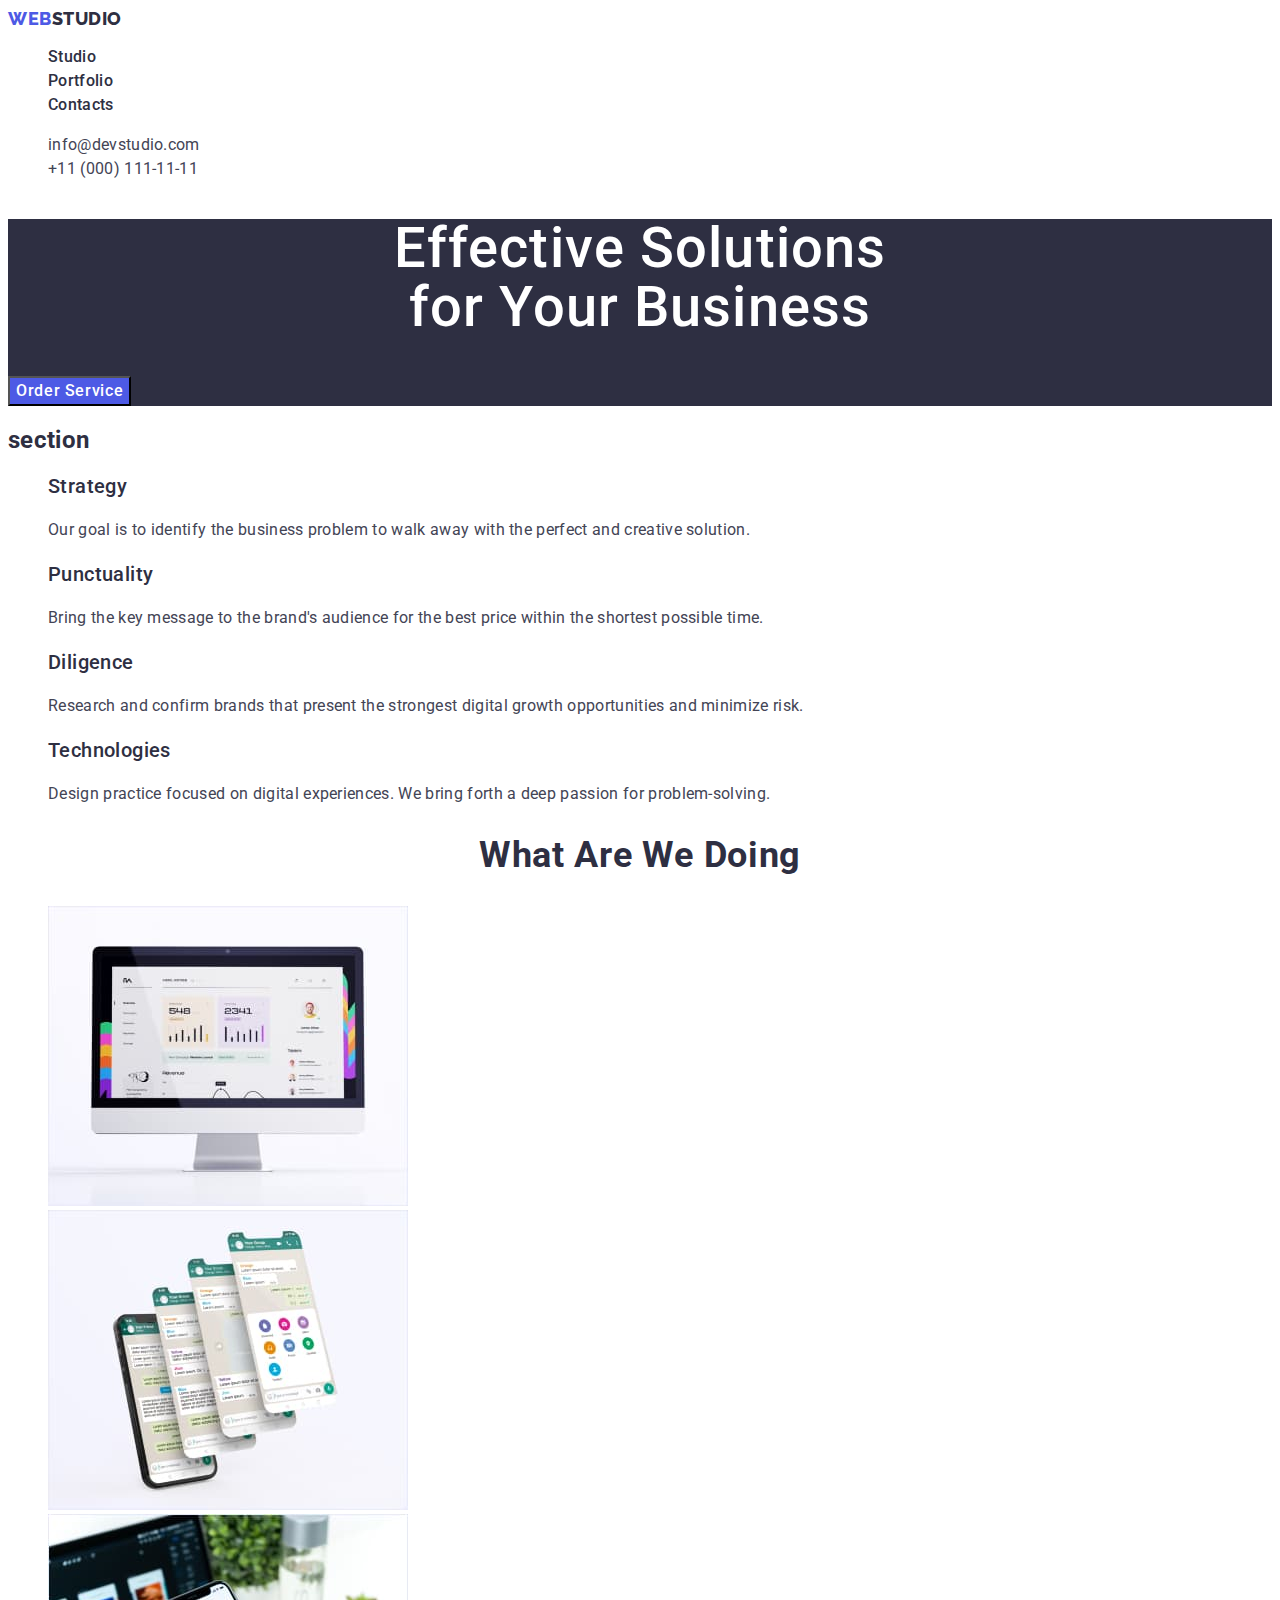
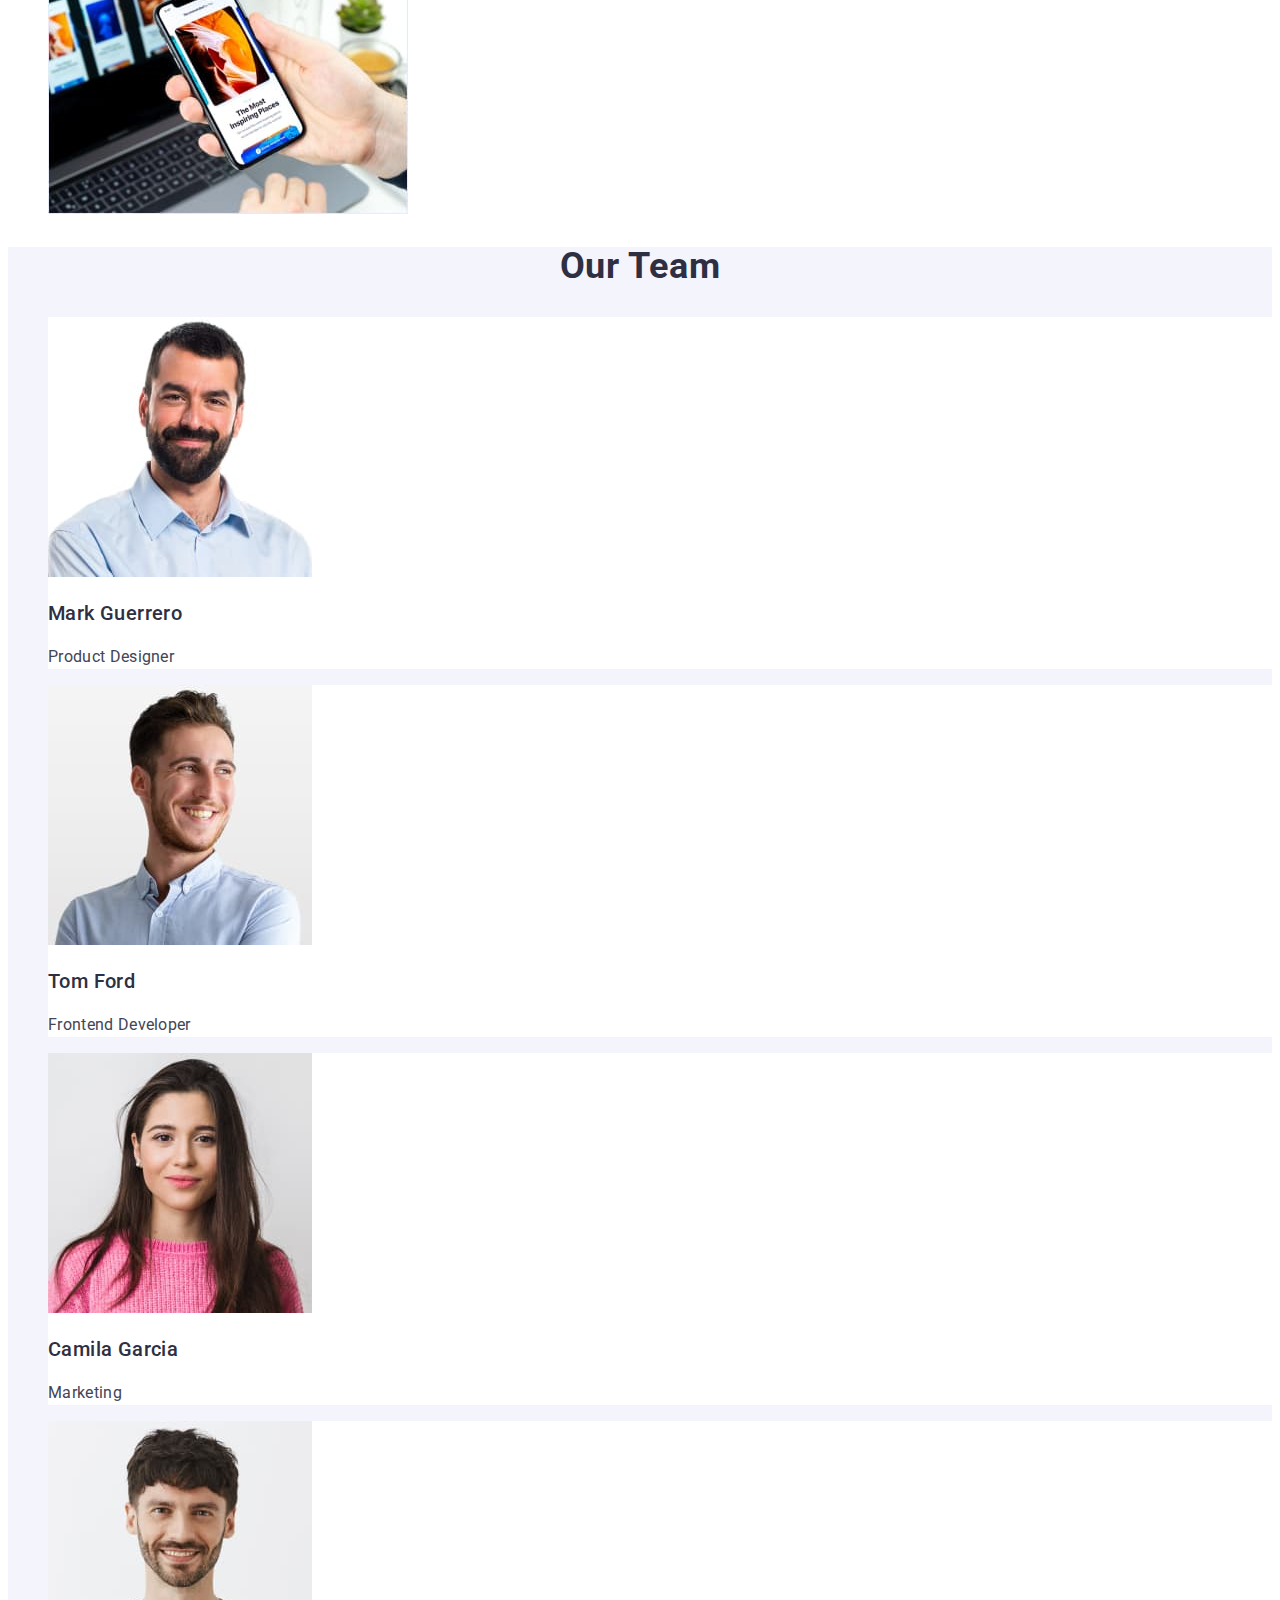
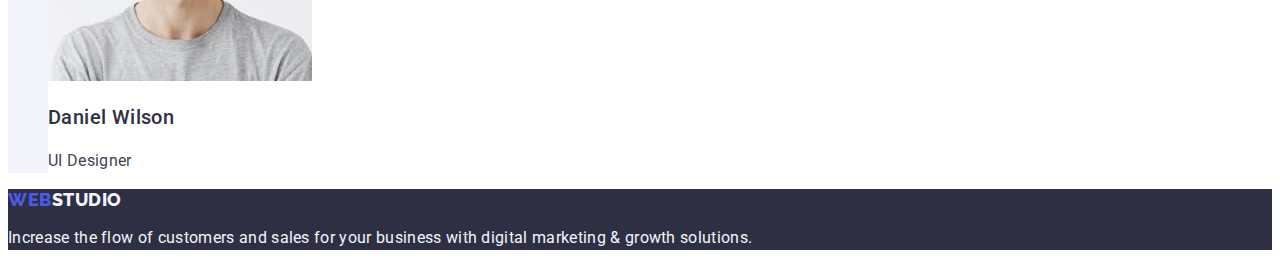
<file: index.html>
<!DOCTYPE html>
<html lang="en">
  <head>
    <meta charset="UTF-8" />
    <meta http-equiv="X-UA-Compatible" content="IE=edge" />
    <meta name="viewport" content="width=device-width, initial-scale=1.0" />

    <title>WebStudio</title>
    <!-- Fonts -->
    <link rel="preconnect" href="https://fonts.googleapis.com" />
    <link rel="preconnect" href="https://fonts.gstatic.com" crossorigin />
    <link
      href="https://fonts.googleapis.com/css2?family=Raleway:wght@800&family=Roboto:wght@400;500;700;900&display=swap"
      rel="stylesheet"
    />
    <!-- Normalize -->
    <link
      href="https://cdn.jsdelivr.net/npm/modern-normalize@2.0.0/modern-normalize.min.css"
    />
    <!-- Custom styles -->
    <link rel="stylesheet" href="./css/styles.css" />
  </head>
  <body class="page">
    <!--Heder-->
    <header class="header">
      <nav class="header-nav">
        <!-- Навігація на інші сторінки -->

        <a class="header-logo link" href="./index.html"
          >Web<span class="accent">Studio</span>
        </a>
        <ul class="header-list list">
          <li class="header-item">
            <a class="header-link link" href="./index.html">Studio</a>
          </li>
          <li class="header-item">
            <a class="header-link link" href="./portfolio.html">Portfolio</a>
          </li>
          <li class="header-item">
            <a class="header-link link" href="">Contacts</a>
          </li>
        </ul>
      </nav>

      <address class="address">
        <ul class="list contact">
          <li>
            <a class="link contact-link" href="mailto:info@devstudio.com"
              >info@devstudio.com</a
            >
          </li>
          <li>
            <a class="link contact-link" href="tel:+110001111111">
              +11 (000) 111-11-11</a
            >
          </li>
        </ul>
      </address>
    </header>
    <!-- Унікальний контент сторінки -->
    <main>
      <section class="hero">
        <h1 class="hero-title">
          Effective Solutions <br />
          for Your Business
        </h1>
        <button class="hero-button" type="button">Order Service</button>
      </section>
      <section>
        <!--Опис-->
        <h2 class="visually-hidden">section</h2>
        <ul class="list feature">
          <li>
            <h3 class="title">Strategy</h3>
            <p class="text">
              Our goal is to identify the business problem to walk away with the
              perfect and creative solution.
            </p>
          </li>
          <li>
            <h3 class="title">Punctuality</h3>
            <p class="text">
              Bring the key message to the brand's audience for the best price
              within the shortest possible time.
            </p>
          </li>
          <li>
            <h3 class="title">Diligence</h3>
            <p class="text">
              Research and confirm brands that present the strongest digital
              growth opportunities and minimize risk.
            </p>
          </li>
          <li>
            <h3 class="title">Technologies</h3>
            <p class="text">
              Design practice focused on digital experiences. We bring forth a
              deep passion for problem-solving.
            </p>
          </li>
        </ul>
      </section>
      <!--Чим ми займаємося-->
      <section class="section">
        <h2 class="section-title">What are we doing</h2>
        <ul class="list">
          <li><img src="./images/img1.jpg" alt="picture" width="360" /></li>
          <li><img src="./images/img2.jpg" alt="picture" width="360" /></li>
          <li><img src="./images/img3.jpg" alt="picture" width="360" /></li>
        </ul>
      </section>
      <section class="section-team">
        <!--Наша команда-->
        <h2 class="section-title">Our Team</h2>
        <ul class="list team">
          <li class="team-card">
            <img src="./images/img4.jpg" alt="foto" width="264" />
            <h3 class="team-title">Mark Guerrero</h3>
            <p class="team-text">Product Designer</p>
          </li>
          <li class="team-card">
            <img src="./images/img5.jpg" alt="foto" width="264" />
            <h3 class="team-title">Tom Ford</h3>
            <p class="team-text">Frontend Developer</p>
          </li>
          <li class="team-card">
            <img src="./images/img6.jpg" alt="foto" width="264" />
            <h3 class="team-title">Camila Garcia</h3>
            <p class="team-text">Marketing</p>
          </li>
          <li class="team-card">
            <img src="./images/img7.jpg" alt="foto" width="264" />
            <h3 class="team-title">Daniel Wilson</h3>
            <p class="team-text">UI Designer</p>
          </li>
        </ul>
      </section>
    </main>
    <!-- Підвал сторінки -->
    <footer class="page-footer">
      <a class="link header-logo" href=""
        >Web<span class="accent-color">Studio</span>
      </a>
      <p class="text">
        Increase the flow of customers and sales for your business with digital
        marketing & growth solutions.
      </p>
    </footer>
  </body>
</html>
</file>
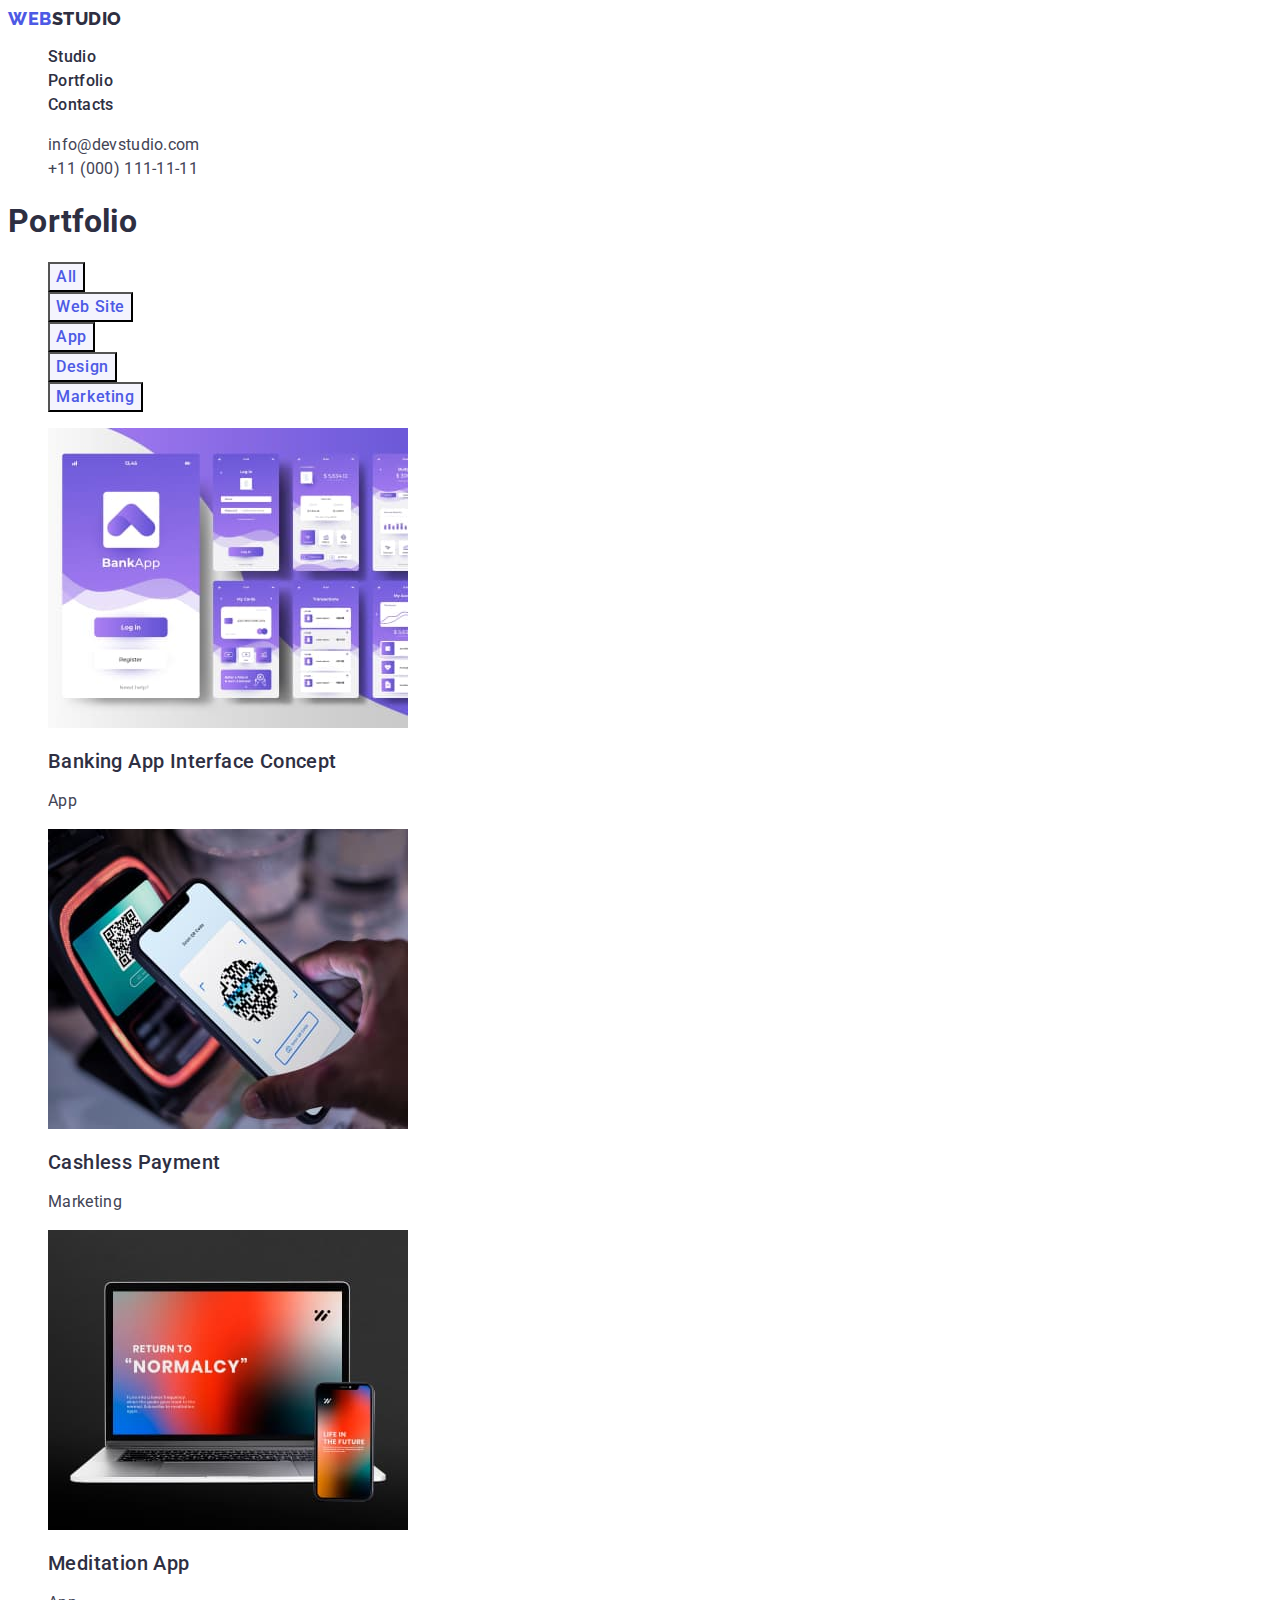
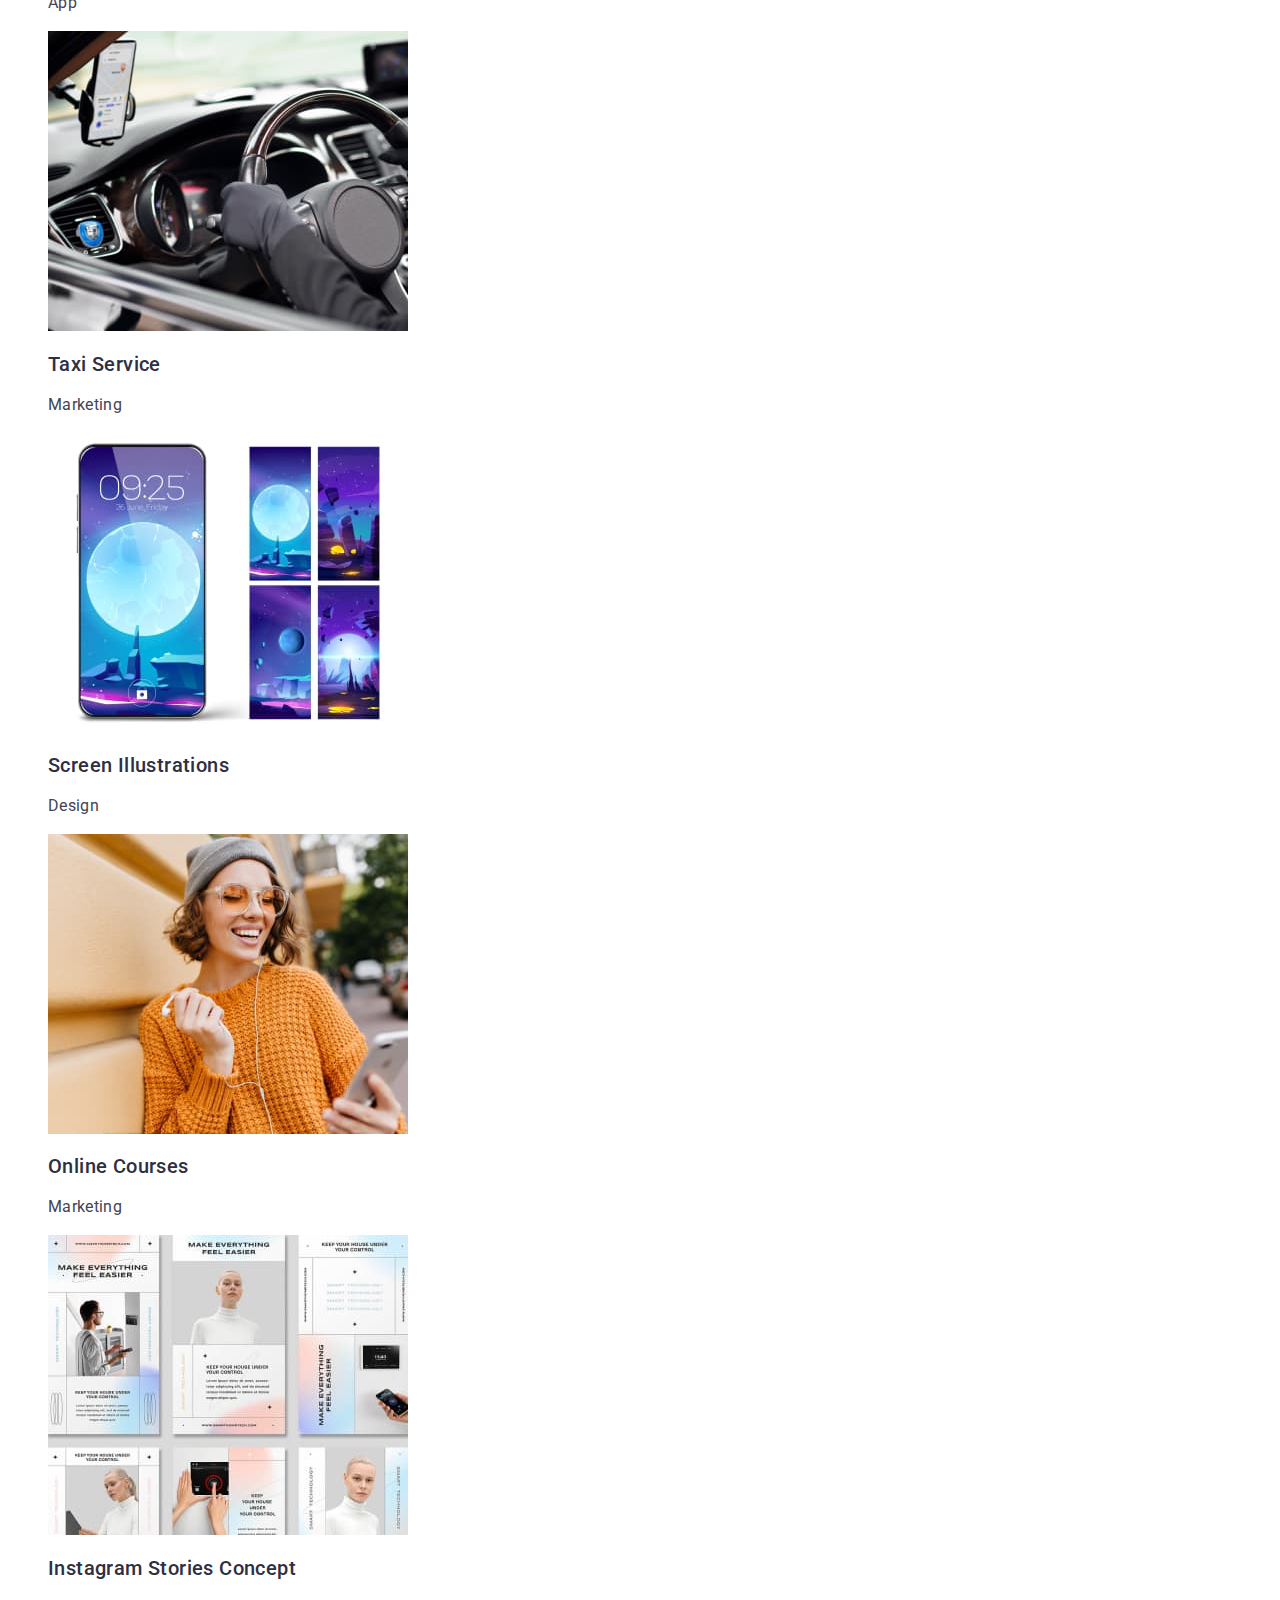
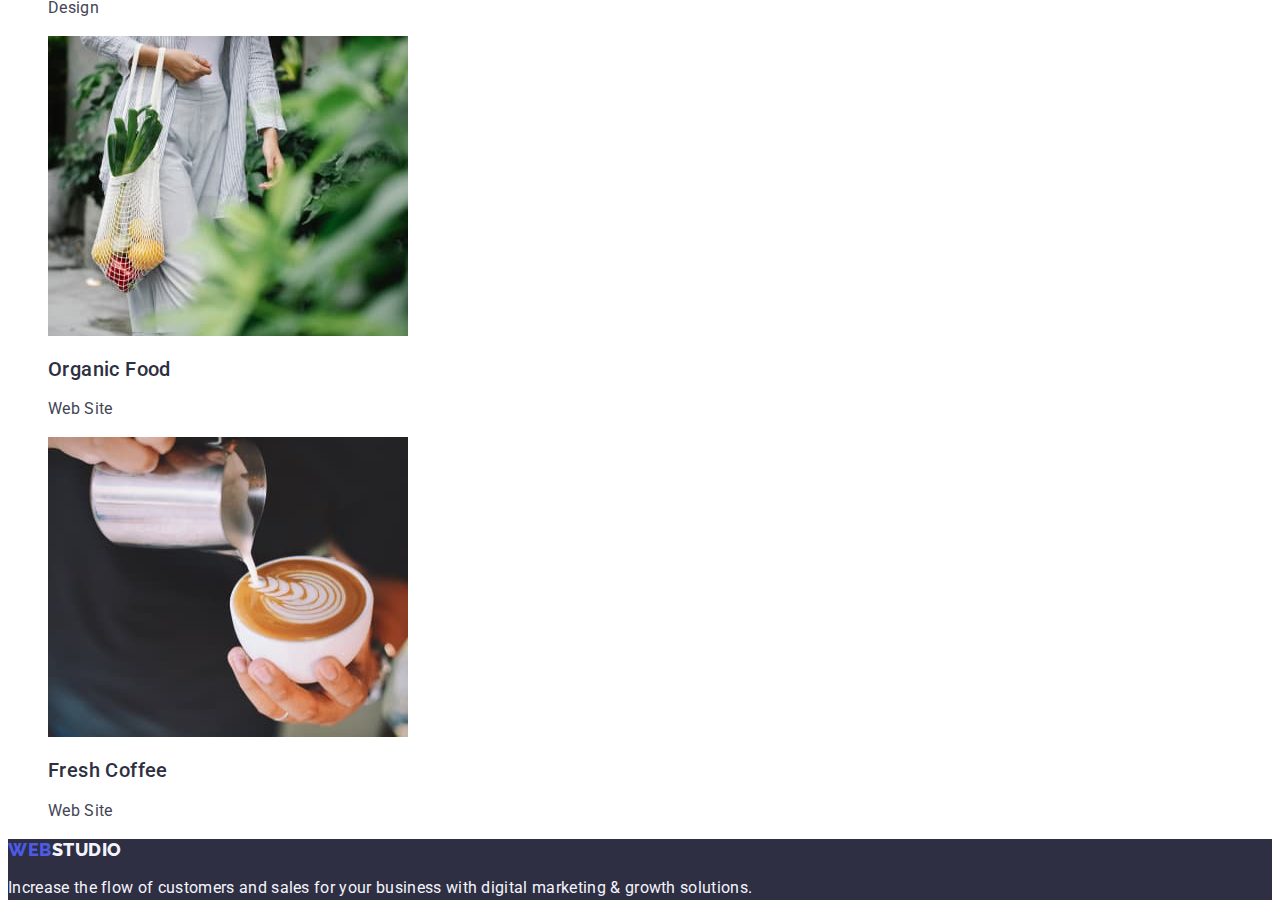
<file: portfolio.html>
<!DOCTYPE html>
<html lang="en">
  <head>
    <meta charset="UTF-8" />
    <meta http-equiv="X-UA-Compatible" content="IE=edge" />
    <meta name="viewport" content="width=device-width, initial-scale=1.0" />

    <title>WebStudio</title>
    <link rel="preconnect" href="https://fonts.googleapis.com" />
    <link rel="preconnect" href="https://fonts.gstatic.com" crossorigin />
    <link
      href="https://fonts.googleapis.com/css2?family=Raleway:wght@800&family=Roboto:wght@400;500;700;900&display=swap"
      rel="stylesheet"
    />

    <link rel="stylesheet" href="./css/styles.css" />
  </head>
  <body>
    <!-- Шапка сторінки -->
    <header class="header">
      <nav class="header-nav">
        <!-- Навігація на інші сторінки -->

        <a class="header-logo link" href="./index.html"
          >Web<span class="accent">Studio</span>
        </a>
        <ul class="header-list list">
          <li class="header-item">
            <a class="header-link link" href="./index.html">Studio</a>
          </li>
          <li class="header-item">
            <a class="header-link link" href="./portfolio.html">Portfolio</a>
          </li>
          <li class="header-item">
            <a class="header-link link" href="">Contacts</a>
          </li>
        </ul>
      </nav>

      <address class="address">
        <ul class="list contact">
          <li>
            <a class="link contact-link" href="mailto:info@devstudio.com"
              >info@devstudio.com</a
            >
          </li>
          <li>
            <a class="link contact-link" href="tel:+110001111111">
              +11 (000) 111-11-11</a
            >
          </li>
        </ul>
      </address>
    </header>
    <!-- Унікальний контент сторінки -->
    <main>
      <section>
        <h1 class="visually-hidden">Portfolio</h1>

        <ul class="list btn">
          <li><button class="btn-text" type="button">All</button></li>
          <li><button class="btn-text" type="button">Web Site</button></li>
          <li><button class="btn-text" type="button">App</button></li>
          <li><button class="btn-text" type="button">Design</button></li>
          <li><button class="btn-text" type="button">Marketing</button></li>
        </ul>
        <ul class="list card">
          <li>
            <a class="link" href="">
              <img src="./images/imgpf1.jpg" alt="foto" width="360" />
              <h2 class="card-title">Banking App Interface Concept</h2>
              <p class="card-text">App</p>
            </a>
          </li>
          <li>
            <a class="link" href="">
              <img src="./images/imgpf2.jpg" alt="foto" width="360" />
              <h2 class="card-title">Cashless Payment</h2>
              <p class="card-text">Marketing</p></a
            >
          </li>
          <li>
            <a class="link" href="">
              <img src="./images/imgpf3.jpg" alt="foto" width="360" />
              <h2 class="card-title">Meditation App</h2>
              <p class="card-text">App</p></a
            >
          </li>
          <li>
            <a class="link" href="">
              <img src="./images/imgpf4.jpg" alt="foto" width="360" />
              <h2 class="card-title">Taxi Service</h2>
              <p class="card-text">Marketing</p></a
            >
          </li>
          <li>
            <a class="link" href="">
              <img src="./images/imgpf5.jpg" alt="foto" width="360" />
              <h2 class="card-title">Screen Illustrations</h2>
              <p class="card-text">Design</p></a
            >
          </li>
          <li>
            <a class="link" href="">
              <img src="./images/imgpf6.jpg" alt="foto" width="360" />
              <h2 class="card-title">Online Courses</h2>
              <p class="card-text">Marketing</p></a
            >
          </li>
          <li>
            <a class="link" href="">
              <img src="./images/imgpf7.jpg" alt="foto" width="360" />
              <h2 class="card-title">Instagram Stories Concept</h2>
              <p class="card-text">Design</p></a
            >
          </li>
          <li>
            <a class="link" href="">
              <img src="./images/imgpf8.jpg" alt="foto" width="360" />
              <h2 class="card-title">Organic Food</h2>
              <p class="card-text">Web Site</p></a
            >
          </li>
          <li>
            <a class="link" href="">
              <img src="./images/imgpf9.jpg" alt="foto" width="360" />
              <h2 class="card-title">Fresh Coffee</h2>
              <p class="card-text">Web Site</p></a
            >
          </li>
        </ul>
      </section>
    </main>

    <!-- Підвал сторінки -->
    <footer class="page-footer">
      <a class="link header-logo" href="./index.html"
        >Web<span class="accent-color">Studio</span>
      </a>
      <p class="text">
        Increase the flow of customers and sales for your business with digital
        marketing & growth solutions.
      </p>
    </footer>
  </body>
</html>
</file>
<file: css/styles.css>
:root {
  --color-iris: #4d5ae5;
  --color-title: #2e2f42;
  --color-text: #434455;
  --color-link: #434455;
  --color-white: #ffffff;
  --background-hero: #2e2f42;
}

body {
  color: var(--color-text);
  background-color: var(--color-white);
  font-family: 'Roboto', sans-serif;
  font-style: normal;
  letter-spacing: 0.02em;
}

h1,
h2,
h3,
h4,
h5,
h6 {
  color: var(--color-title);
}

.list {
  list-style: none;
}

.link {
  text-decoration: none;
}
/* Header styles */
.header {
}

.header-nav {
}

.header-logo {
  font-family: 'Raleway', sans-serif;
  font-weight: 800;
  font-size: 18px;
  line-height: 1.17;
  letter-spacing: 0.03em;
  color: var(--color-iris);
  text-decoration: none;
  text-transform: uppercase;
}

.header-list {
}

.header-item {
}

.accent {
  color: var(--color-title);
}

.header-link {
  color: var(--color-title);
  font-weight: 500;
  font-size: 16px;
  line-height: 1.5;
  text-decoration: none;
}

.header-link:hover,
.header-link:focus {
  color: #404bbf;
}

.site-nav .link:active {
  color: var(--color-iris);
}

.address {
  font-style: normal;
}

.contact-link {
  color: var(--color-link);
  font-style: normal;
  font-size: 16px;
  line-height: 1.5;
  text-decoration: none;
}

.contact-link:hover,
.contact-link:focus {
  color: #404bbf;
}
/* Hero */
.hero {
  background: var(--background-hero);
}

.hero-title {
  color: var(--color-white);
  font-weight: 500;
  font-size: 56px;
  line-height: 1.07;
  letter-spacing: 0.02em;
  text-align: center;
}

.hero-button {
  background: var(--color-iris);
  color: var(--color-white);
  font-family: inherit;
  font-weight: 500;
  font-size: 16px;
  line-height: 1.5;
  letter-spacing: 0.04em;
  cursor: pointer;
}

.button:hover,
.button:focus {
  background-color: #404bbf;
}

/* Опис */

.feature .title {
  color: var(--color-title);
  font-weight: 500;
  font-size: 20px;
  line-height: 1.2;
  letter-spacing: 0.02em;
}

.feature .text {
  color: var(--color-text);
  font-size: 16px;
  line-height: 1.5;
}
/* Чим ми займаємося */
.section-title {
  color: var(--color-title);
  font-size: 36px;
  line-height: 1.11;
  letter-spacing: 0.02em;
  text-align: center;
  text-transform: capitalize;
}

/* Наша команда */
.team-card {
  background-color: #ffffff;
}

.section-team {
  background-color: #f4f4fd;
}

.team-title {
  color: var(--color-title);
  font-weight: 500;
  font-size: 20px;
  line-height: 1.2;
  letter-spacing: 0.02em;
}

.team-text {
  color: var(--color-text);
  font-weight: 400;
  font-size: 16px;
  line-height: 1.5;
}
/* Підвал сторінки */

.page-footer {
  background: var(--background-hero);
}

.accent-color {
  color: #f4f4fd;
}

.page-footer .text {
  color: #f4f4fd;
  font-size: 16px;
  line-height: 1.5;
}

/* Портфоліо */
.btn-text {
  color: var(--color-iris);
  background-color: #f4f4fd;
  font-family: inherit;
  font-weight: 500;
  font-size: 16px;
  line-height: 1.5;
  letter-spacing: 0.04em;
  cursor: pointer;
  list-style: none;
}

.btn-text:hover,
.btn-text:focus {
  background-color: #404bbf;
  color: #ffffff;
}

.card-title {
  color: var(--color-title);
  font-weight: 500;
  font-size: 20px;
  line-height: 1.2;
  letter-spacing: 0.02em;
}

.card-text {
  color: var(--color-text);
  font-weight: 400;
  font-size: 16px;
  line-height: 1.5;
}
</file>
